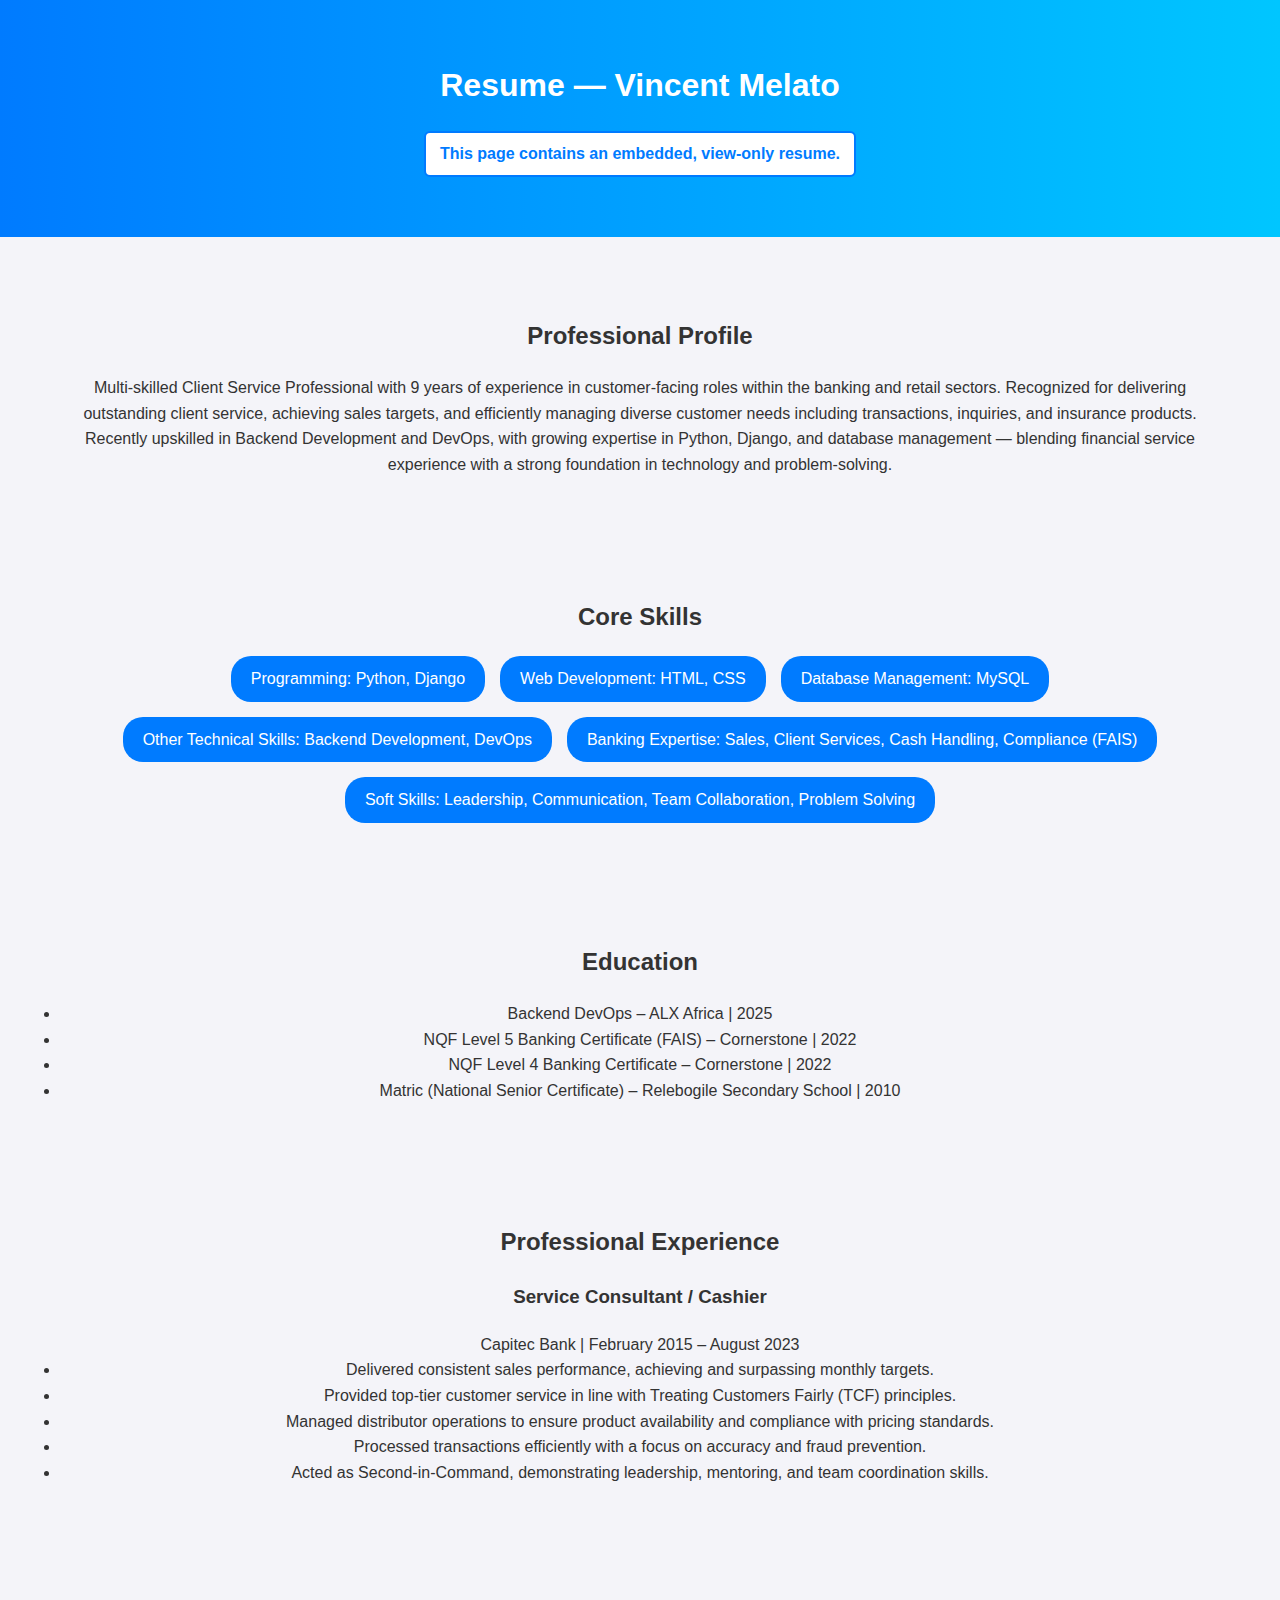
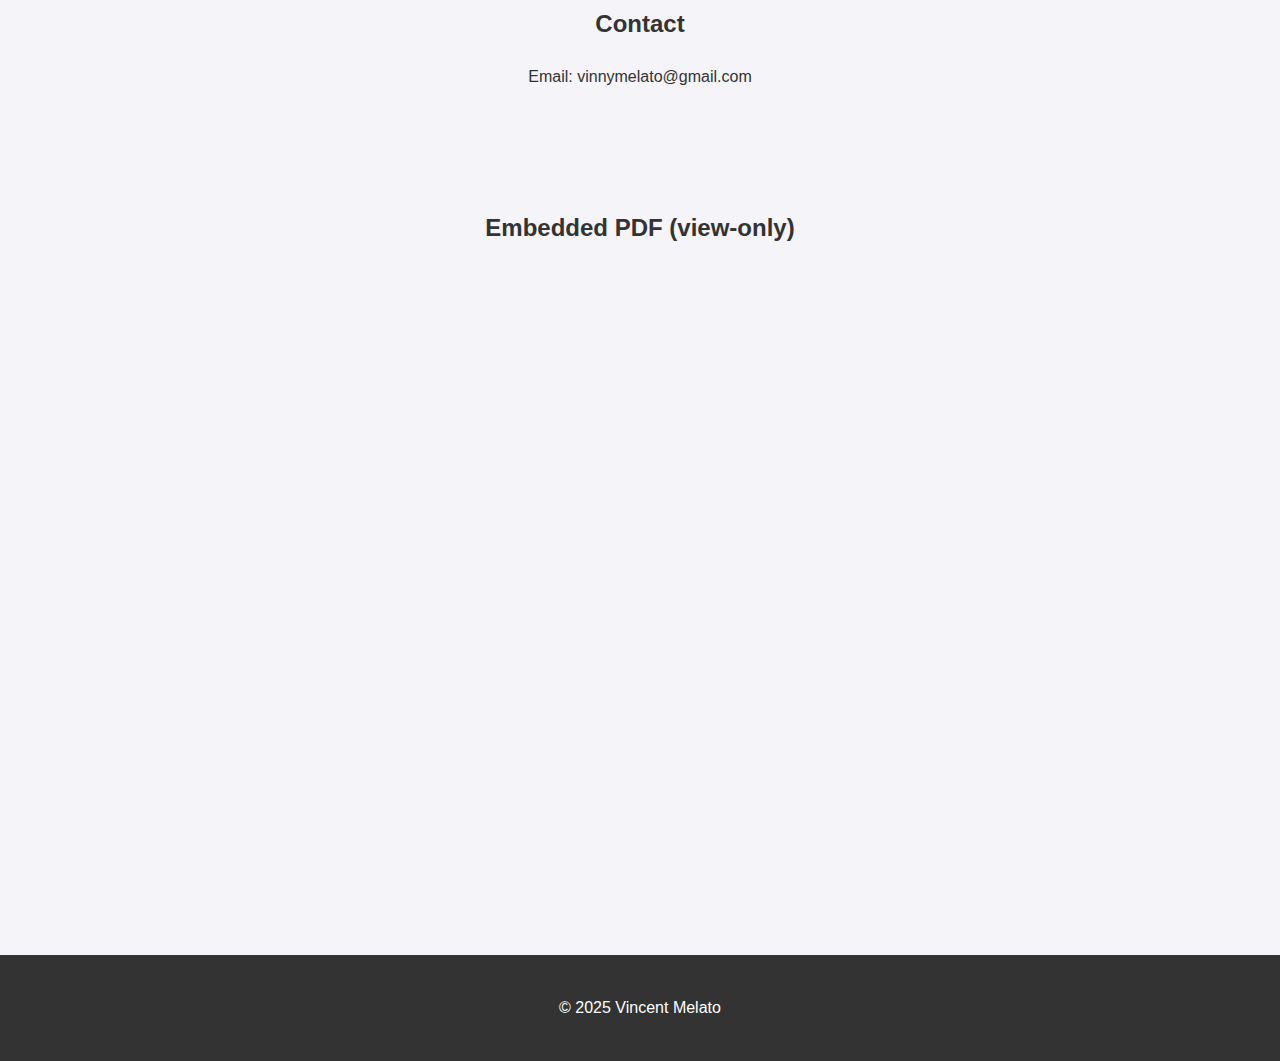
<file: resume.html>
<!DOCTYPE html>
<html lang="en">
<head>
    <meta charset="UTF-8">
    <meta name="viewport" content="width=device-width, initial-scale=1.0">
    <title>Resume — Vincent Melato</title>
    <link rel="stylesheet" href="static/portfolio/styles.css">
    <script type="application/ld+json">
    {
      "@context": "https://schema.org",
      "@type": "Person",
      "name": "Vincent Melato",
      "jobTitle": "Django & Python Specialist",
      "url": "https://VincentMelato.pythonanywhere.com/",
      "sameAs": [
        "https://www.linkedin.com/in/vincent-melato-6b20a4229"
      ]
    }
    </script>
</head>
<body>
    <header>
        <div class="container">
            <h1>Resume — Vincent Melato</h1>
            <p><a class="btn btn-resume" href="/resume/">This page contains an embedded, view-only resume.</a></p>
        </div>
    </header>

    <main class="container">
        
            <section class="section">
                <h2>Professional Profile</h2>
                <p>Multi-skilled Client Service Professional with 9 years of experience in customer-facing roles within the banking and retail sectors. Recognized for delivering outstanding client service, achieving sales targets, and efficiently managing diverse customer needs including transactions, inquiries, and insurance products. Recently upskilled in Backend Development and DevOps, with growing expertise in Python, Django, and database management — blending financial service experience with a strong foundation in technology and problem-solving.</p>
            </section>

            <section class="section">
                <h2>Core Skills</h2>
                <ul class="skills-list">
                    <li>Programming: Python, Django</li>
                    <li>Web Development: HTML, CSS</li>
                    <li>Database Management: MySQL</li>
                    <li>Other Technical Skills: Backend Development, DevOps</li>
                    <li>Banking Expertise: Sales, Client Services, Cash Handling, Compliance (FAIS)</li>
                    <li>Soft Skills: Leadership, Communication, Team Collaboration, Problem Solving</li>
                </ul>
            </section>

            <section class="section">
                <h2>Education</h2>
                <ul>
                    <li>Backend DevOps – ALX Africa | 2025</li>
                    <li>NQF Level 5 Banking Certificate (FAIS) – Cornerstone | 2022</li>
                    <li>NQF Level 4 Banking Certificate – Cornerstone | 2022</li>
                    <li>Matric (National Senior Certificate) – Relebogile Secondary School | 2010</li>
                </ul>
            </section>

            <section class="section">
                <h2>Professional Experience</h2>
                <h3>Service Consultant / Cashier</h3>
                <p>Capitec Bank | February 2015 – August 2023</p>
                <ul>
                    <li>Delivered consistent sales performance, achieving and surpassing monthly targets.</li>
                    <li>Provided top-tier customer service in line with Treating Customers Fairly (TCF) principles.</li>
                    <li>Managed distributor operations to ensure product availability and compliance with pricing standards.</li>
                    <li>Processed transactions efficiently with a focus on accuracy and fraud prevention.</li>
                    <li>Acted as Second-in-Command, demonstrating leadership, mentoring, and team coordination skills.</li>
                </ul>
            </section>

            <section class="section">
                <h2>Contact</h2>
                <p>Email: vinnymelato@gmail.com</p>
            </section>

            <section class="section">
                <h2>Embedded PDF (view-only)</h2>
                <div style="min-height: 600px;">
                    <iframe src="static/portfolio/resume.pdf.pdf" style="width:100%; height:100%; min-height:600px; border:none;"></iframe>
                </div>
            </section>
        
    </main>

    <footer>
        <div class="container">
            <p>&copy; 2025 Vincent Melato</p>
        </div>
    </footer>
</body>
</html>
</file>
<file: static/portfolio/styles.css>
/* Reset and base styles */
* {
    margin: 0;
    padding: 0;
    box-sizing: border-box;
    font-family: 'Arial', sans-serif;
}

body {
    background-color: #f4f4f9;
    color: #333;
    line-height: 1.6;
}

.container {
    max-width: 1200px;
    margin: 0 auto;
    padding: 20px;
}

.section {
    padding: 60px 0;
    text-align: center;
}

h1, h2, h3 {
    margin-bottom: 20px;
}

a {
    color: #007bff;
    text-decoration: none;
    transition: color 0.3s;
}

a:hover {
    color: #0056b3;
}

/* Profile Picture */
.profile-pic {
    width: 150px;
    height: 150px;
    border-radius: 50%;
    object-fit: cover;
    margin: 20px auto;
    display: block;
    box-shadow: 0 4px 10px rgba(0, 0, 0, 0.2);
    transition: transform 0.3s;
}

.profile-pic:hover {
    transform: scale(1.05);
}

/* Header */
header {
    background: linear-gradient(to right, #007bff, #00c6ff);
    color: white;
    padding: 40px 0;
    text-align: center;
}

nav ul {
    list-style: none;
    display: flex;
    justify-content: center;
    gap: 20px;
}

nav ul li a {
    color: white;
    font-weight: bold;
}

/* About */
#about {
    background: white;
    box-shadow: 0 2px 10px rgba(0,0,0,0.1);
}

/* Skills */
.skills-list {
    list-style: none;
    display: flex;
    flex-wrap: wrap;
    justify-content: center;
    gap: 15px;
}

.skills-list li {
    background: #007bff;
    color: white;
    padding: 10px 20px;
    border-radius: 20px;
    transition: transform 0.3s;
}

.skills-list li:hover {
    transform: scale(1.05);
}

/* Projects */
.project-grid {
    display: grid;
    grid-template-columns: repeat(auto-fit, minmax(300px, 1fr));
    gap: 20px;
}

.project {
    background: rgb(244, 240, 240);
    padding: 20px;
    border-radius: 8px;
    box-shadow: 0 2px 10px rgba(0,0,0,0.1);
    transition: box-shadow 0.3s;
}

.project:hover {
    box-shadow: 0 4px 20px rgba(0,0,0,0.2);
}

/* Contact */
form {
    display: flex;
    flex-direction: column;
    max-width: 500px;
    margin: 0 auto 20px;
    gap: 10px;
}

form p label {
    display: block;
    margin-bottom: 5px;
    font-weight: bold;
    color: #333;
}

form p input, form p textarea {
    width: 100%;
    max-width: 500px;
    padding: 10px;
    border: 1px solid #ddd;
    border-radius: 4px;
}

button {
    background: #007bff;
    color: white;
    border: none;
    padding: 10px;
    cursor: pointer;
    transition: background 0.3s;
}

button:hover {
    background: #0056b3;
}

/* Footer */
footer {
    background: #333;
    color: white;
    padding: 20px 0;
    text-align: center;
}

/* Responsive */
@media (max-width: 768px) {
    nav ul {
        flex-direction: column;
    }
    .project-grid {
        grid-template-columns: 1fr;
    }
    .profile-pic {
        width: 120px;
        height: 120px;
    }
}

/* Resume button */
.btn-resume {
    display: inline-block;
    background: #ffffff;
    color: #007bff;
    border: 2px solid #007bff;
    padding: 8px 14px;
    border-radius: 6px;
    font-weight: bold;
    text-decoration: none;
    transition: background 0.2s, color 0.2s;
}

.btn-resume:hover {
    background: #007bff;
    color: #fff;
}
</file>
